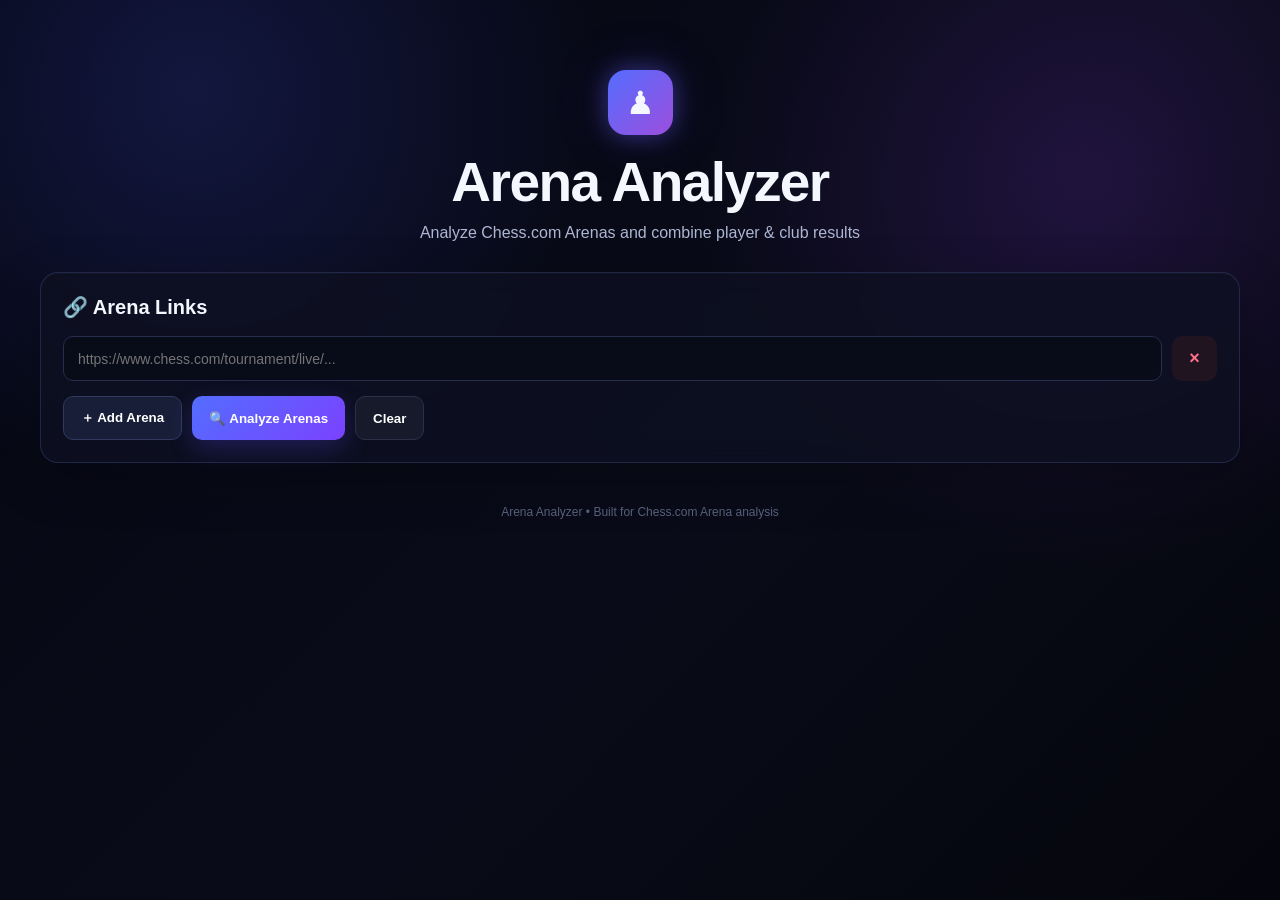
<file: index.html>
<!DOCTYPE html>
<html lang="en">
<head>
<meta charset="UTF-8">
<meta name="viewport" content="width=device-width, initial-scale=1.0">

<title>Arena Analyzer</title>

<style>
* {
    box-sizing: border-box;
}

html {
    scroll-behavior: smooth;
}

body {
    margin: 0;
    font-family: Inter, Arial, Helvetica, sans-serif;
    background:
        radial-gradient(circle at 15% 10%, rgba(75, 90, 255, .18), transparent 30%),
        radial-gradient(circle at 85% 20%, rgba(150, 60, 255, .16), transparent 30%),
        linear-gradient(135deg, #050713, #090b18 55%, #05060d);
    color: #f5f7ff;
    min-height: 100vh;
}

.container {
    width: min(1200px, calc(100% - 32px));
    margin: auto;
    padding: 35px 0 70px;
}

/* HEADER */

.hero {
    text-align: center;
    padding: 35px 20px 30px;
}

.logo {
    width: 65px;
    height: 65px;
    display: flex;
    align-items: center;
    justify-content: center;
    margin: 0 auto 15px;
    border-radius: 18px;
    background: linear-gradient(135deg, #536dff, #9d4edd);
    font-size: 32px;
    box-shadow:
        0 0 25px rgba(90, 100, 255, .45),
        0 0 60px rgba(150, 60, 255, .15);
}

h1 {
    margin: 0;
    font-size: clamp(32px, 5vw, 55px);
    font-weight: 900;
    letter-spacing: -1.5px;
}

.subtitle {
    color: #aeb6d4;
    margin-top: 10px;
    font-size: 16px;
}

/* CARD */

.card {
    background: rgba(14, 17, 34, .82);
    border: 1px solid rgba(130, 145, 255, .18);
    border-radius: 18px;
    padding: 22px;
    margin-bottom: 22px;
    box-shadow:
        0 15px 50px rgba(0, 0, 0, .25),
        inset 0 1px rgba(255, 255, 255, .025);
    backdrop-filter: blur(12px);
}

.card-title {
    display: flex;
    align-items: center;
    gap: 10px;
    font-size: 20px;
    font-weight: 800;
    margin-bottom: 17px;
}

/* ARENA INPUTS */

.arena-row {
    display: flex;
    gap: 10px;
    margin-bottom: 10px;
}

.arena-input {
    flex: 1;
    min-width: 0;
    background: #080b18;
    border: 1px solid #272d4d;
    color: white;
    border-radius: 10px;
    padding: 13px 14px;
    outline: none;
    font-size: 14px;
    transition: .2s;
}

.arena-input:focus {
    border-color: #6575ff;
    box-shadow: 0 0 0 3px rgba(101, 117, 255, .1);
}

.remove-btn {
    width: 45px;
    border: 0;
    border-radius: 10px;
    background: #211421;
    color: #ff718b;
    cursor: pointer;
    font-size: 18px;
    transition: .2s;
}

.remove-btn:hover {
    background: #3b1723;
    transform: translateY(-1px);
}

.buttons {
    display: flex;
    flex-wrap: wrap;
    gap: 10px;
    margin-top: 15px;
}

button {
    border: 0;
    cursor: pointer;
    border-radius: 10px;
    padding: 12px 17px;
    color: white;
    font-weight: 750;
    transition: .2s;
}

button:hover {
    transform: translateY(-2px);
}

.add-btn {
    background: #191e38;
    border: 1px solid #31395f;
}

.analyze-btn {
    background: linear-gradient(135deg, #536dff, #7b42ff);
    box-shadow: 0 8px 25px rgba(90, 75, 255, .25);
}

.clear-btn {
    background: #171a2a;
    border: 1px solid #2b3047;
}

/* STATUS */

.status {
    display: none;
    padding: 14px;
    margin-top: 15px;
    border-radius: 10px;
    background: rgba(65, 85, 180, .1);
    border: 1px solid rgba(100, 120, 255, .2);
    color: #cbd2ff;
}

.status.show {
    display: block;
}

.status.error {
    background: rgba(180, 45, 70, .1);
    border-color: rgba(255, 80, 110, .25);
    color: #ffabb9;
}

/* STATS */

.stats {
    display: grid;
    grid-template-columns: repeat(3, 1fr);
    gap: 12px;
    margin-bottom: 22px;
}

.stat {
    padding: 20px;
    border-radius: 15px;
    background: rgba(16, 20, 40, .8);
    border: 1px solid rgba(120, 130, 255, .14);
    text-align: center;
}

.stat-number {
    font-size: 28px;
    font-weight: 900;
}

.stat-label {
    color: #8f97b6;
    margin-top: 4px;
    font-size: 13px;
}

/* TABLE */

.table-wrap {
    overflow-x: auto;
    border-radius: 12px;
    border: 1px solid #202640;
}

table {
    width: 100%;
    border-collapse: collapse;
    min-width: 650px;
}

th {
    background: #11162a;
    color: #9fa9d0;
    font-size: 12px;
    text-transform: uppercase;
    letter-spacing: .7px;
}

th,
td {
    padding: 13px 14px;
    text-align: left;
    border-bottom: 1px solid #1d2238;
}

td {
    color: #e9ecfa;
    font-size: 14px;
}

tr:last-child td {
    border-bottom: 0;
}

tbody tr:hover {
    background: rgba(90, 105, 220, .07);
}

.rank {
    color: #8c95b7;
    font-weight: 800;
}

.points {
    font-weight: 850;
    color: #aeb9ff;
}

.total {
    font-weight: 900;
    color: #ffffff;
}

/* EMPTY */

.empty {
    text-align: center;
    padding: 35px 15px;
    color: #777f9e;
}

/* ARENA BADGE */

.arena-name {
    color: #c9d0ff;
    font-weight: 750;
}

.url-small {
    color: #69718e;
    font-size: 11px;
    margin-top: 4px;
    word-break: break-all;
}

/* FOOTER */

footer {
    text-align: center;
    color: #59617d;
    font-size: 12px;
    padding-top: 20px;
}

/* RESPONSIVE */

@media (max-width: 700px) {

    .container {
        width: min(100% - 20px, 1200px);
        padding-top: 15px;
    }

    .hero {
        padding-top: 20px;
    }

    .stats {
        grid-template-columns: 1fr;
    }

    .arena-row {
        flex-direction: row;
    }

    .card {
        padding: 16px;
    }
}
</style>
</head>

<body>

<div class="container">

    <section class="hero">
        <div class="logo">♟</div>
        <h1>Arena Analyzer</h1>
        <div class="subtitle">
            Analyze Chess.com Arenas and combine player & club results
        </div>
    </section>


    <!-- INPUT -->

    <section class="card">

        <div class="card-title">
            🔗 Arena Links
        </div>

        <div id="arenaInputs">

            <div class="arena-row">
                <input
                    class="arena-input"
                    type="url"
                    placeholder="https://www.chess.com/tournament/live/..."
                >
                <button class="remove-btn" onclick="removeArena(this)">×</button>
            </div>

        </div>

        <div class="buttons">

            <button class="add-btn" onclick="addArena()">
                ＋ Add Arena
            </button>

            <button class="analyze-btn" onclick="analyzeArenas()">
                🔍 Analyze Arenas
            </button>

            <button class="clear-btn" onclick="clearAll()">
                Clear
            </button>

        </div>

        <div id="status" class="status"></div>

    </section>


    <!-- SUMMARY -->

    <div id="results" style="display:none;">

        <div class="stats">

            <div class="stat">
                <div class="stat-number" id="arenaCount">0</div>
                <div class="stat-label">Arenas</div>
            </div>

            <div class="stat">
                <div class="stat-number" id="playerCount">0</div>
                <div class="stat-label">Players</div>
            </div>

            <div class="stat">
                <div class="stat-number" id="clubCount">0</div>
                <div class="stat-label">Clubs</div>
            </div>

        </div>


        <!-- SEPARATE ARENAS -->

        <section class="card">

            <div class="card-title">
                🏟️ Separate Arena Results
            </div>

            <div id="separateResults"></div>

        </section>


        <!-- COMBINED PLAYERS -->

        <section class="card">

            <div class="card-title">
                👤 Combined Player Results
            </div>

            <div id="playerResults"></div>

        </section>


        <!-- COMBINED CLUBS -->

        <section class="card">

            <div class="card-title">
                🏆 Combined Club Results
            </div>

            <div id="clubResults"></div>

        </section>

    </div>


    <footer>
        Arena Analyzer • Built for Chess.com Arena analysis
    </footer>

</div>


<script>

/*
    ==========================================================
    ARENA ANALYZER
    ==========================================================

    This is a completely client-side version.

    There is no Python backend.
    There is no external CSS.
    There is no external JavaScript.

    Everything is contained in this HTML file.
*/


let arenaCounter = 1;


/* ==========================================================
   INPUT MANAGEMENT
   ========================================================== */

function addArena() {

    arenaCounter++;

    const container = document.getElementById("arenaInputs");

    const row = document.createElement("div");

    row.className = "arena-row";

    row.innerHTML = `
        <input
            class="arena-input"
            type="url"
            placeholder="https://www.chess.com/tournament/live/..."
        >

        <button
            class="remove-btn"
            onclick="removeArena(this)"
        >
            ×
        </button>
    `;

    container.appendChild(row);
}


function removeArena(button) {

    const rows =
        document.querySelectorAll(".arena-row");

    if (rows.length === 1) {
        rows[0].querySelector("input").value = "";
        return;
    }

    button.parentElement.remove();
}


/* ==========================================================
   STATUS
   ========================================================== */

function showStatus(message, error = false) {

    const status =
        document.getElementById("status");

    status.innerHTML = message;

    status.className =
        "status show" + (error ? " error" : "");
}


/* ==========================================================
   URL PARSER
   ========================================================== */

function extractTournamentId(url) {

    try {

        const parsed = new URL(url);

        /*
            Handles URLs such as:

            /tournament/live/123456
            /tournament/live/name-123456
        */

        const parts =
            parsed.pathname.split("/").filter(Boolean);

        const liveIndex =
            parts.indexOf("live");

        if (liveIndex !== -1 && parts[liveIndex + 1]) {

            return parts[liveIndex + 1];

        }

        return null;

    } catch {

        return null;

    }
}


/* ==========================================================
   CHESS.COM API JSONP
   ==========================================================

   Chess.com's PubAPI supports JSONP.

   This allows a static GitHub Pages website to request
   public API data without needing Python.
*/


function chessApi(endpoint) {

    return new Promise((resolve, reject) => {

        const callbackName =
            "arenaAnalyzerCallback_" +
            Date.now() +
            "_" +
            Math.random()
                .toString(36)
                .substring(2);

        const script =
            document.createElement("script");

        const timeout =
            setTimeout(() => {

                cleanup();

                reject(
                    new Error(
                        "Chess.com API request timed out."
                    )
                );

            }, 15000);


        window[callbackName] =
            function(data) {

                clearTimeout(timeout);

                cleanup();

                resolve(data);

            };


        function cleanup() {

            delete window[callbackName];

            if (script.parentNode) {
                script.parentNode.removeChild(script);
            }

        }


        script.onerror = function() {

            clearTimeout(timeout);

            cleanup();

            reject(
                new Error(
                    "Could not access Chess.com API."
                )
            );

        };


        script.src =
            "https://api.chess.com/pub/tournament/" +
            encodeURIComponent(endpoint) +
            "?callback=" +
            encodeURIComponent(callbackName);


        document.body.appendChild(script);

    });
}


/* ==========================================================
   ANALYZE
   ========================================================== */

async function analyzeArenas() {

    const inputs =
        document.querySelectorAll(".arena-input");

    const urls =
        Array.from(inputs)
            .map(input => input.value.trim())
            .filter(Boolean);


    if (!urls.length) {

        showStatus(
            "Please add at least one Chess.com Arena link.",
            true
        );

        return;
    }


    showStatus(
        "⏳ Loading Arena data from Chess.com..."
    );


    const arenas = [];

    const combinedPlayers = {};

    const combinedClubs = {};


    for (let i = 0; i < urls.length; i++) {

        const url = urls[i];

        const tournamentId =
            extractTournamentId(url);


        if (!tournamentId) {

            arenas.push({

                name: "Invalid Arena URL",

                url: url,

                players: [],

                error: true

            });

            continue;

        }


        try {

            const data =
                await chessApi(tournamentId);


            const arena =
                parseTournamentData(
                    data,
                    url,
                    i + 1
                );


            arenas.push(arena);


            /*
                Combine players.
            */

            arena.players.forEach(player => {

                const username =
                    player.username.toLowerCase();


                if (!combinedPlayers[username]) {

                    combinedPlayers[username] = {

                        username:
                            player.username,

                        club:
                            player.club || "Unknown",

                        arenas: {},

                        total: 0

                    };

                }


                combinedPlayers[username]
                    .arenas[arena.name] =
                    player.points;


                combinedPlayers[username].total +=
                    Number(player.points) || 0;

            });


        } catch (error) {

            arenas.push({

                name:
                    "Arena " + (i + 1),

                url: url,

                players: [],

                error: true,

                errorMessage:
                    error.message

            });

        }

    }


    /*
        Build club totals from player data.
    */

    Object.values(combinedPlayers)
        .forEach(player => {

            const club =
                player.club || "Unknown";

            if (!combinedClubs[club]) {

                combinedClubs[club] = {

                    club: club,

                    arenas: {},

                    total: 0

                };

            }


            Object.entries(player.arenas)
                .forEach(([arena, points]) => {

                    if (!combinedClubs[club]
                        .arenas[arena]) {

                        combinedClubs[club]
                            .arenas[arena] = 0;

                    }


                    combinedClubs[club]
                        .arenas[arena] +=
                        Number(points) || 0;


                    combinedClubs[club].total +=
                        Number(points) || 0;

                });

        });


    renderResults(
        arenas,
        Object.values(combinedPlayers),
        Object.values(combinedClubs)
    );


    showStatus(
        "✅ Analysis complete."
    );
}


/* ==========================================================
   PARSE TOURNAMENT DATA
   ========================================================== */

function parseTournamentData(
    data,
    url,
    number
) {

    const name =
        data.name ||
        data.title ||
        ("Arena " + number);


    /*
        Chess.com's tournament API normally exposes
        a "players" array for tournament leaderboard data.

        We deliberately check several possible structures
        so the page does not crash if the API format changes.
    */

    let players = [];


    if (Array.isArray(data.players)) {

        players = data.players;

    } else if (
        data.players &&
        typeof data.players === "object"
    ) {

        players =
            Object.values(data.players);

    } else if (
        data.leaderboard &&
        Array.isArray(data.leaderboard)
    ) {

        players =
            data.leaderboard;

    }


    const parsedPlayers =
        players.map((player, index) => {

            const username =
                player.username ||
                player.name ||
                player.player ||
                player.handle ||
                "Unknown Player";


            const points =
                Number(
                    player.points ??
                    player.score ??
                    player.total ??
                    0
                );


            /*
                The tournament endpoint may not provide
                club information.

                We keep the field so that club data can be
                supported whenever the source provides it.
            */

            const club =
                player.club ||
                player.club_name ||
                player.team ||
                "Unknown";


            return {

                rank:
                    player.rank ||
                    index + 1,

                username:
                    username,

                club:
                    club,

                points:
                    points

            };

        });


    return {

        name:
            name,

        url:
            url,

        players:
            parsedPlayers,

        raw:
            data

    };

}


/* ==========================================================
   RENDER EVERYTHING
   ========================================================== */

function renderResults(
    arenas,
    players,
    clubs
) {

    document.getElementById("results")
        .style.display = "block";


    document.getElementById("arenaCount")
        .textContent =
            arenas.length;


    document.getElementById("playerCount")
        .textContent =
            players.length;


    document.getElementById("clubCount")
        .textContent =
            clubs.length;


    renderSeparateArenas(arenas);

    renderPlayers(arenas, players);

    renderClubs(arenas, clubs);

}


/* ==========================================================
   SEPARATE ARENAS
   ========================================================== */

function renderSeparateArenas(arenas) {

    const container =
        document.getElementById(
            "separateResults"
        );


    if (!arenas.length) {

        container.innerHTML =
            `<div class="empty">
                No Arena results.
             </div>`;

        return;

    }


    container.innerHTML =
        arenas.map(arena => {

            if (arena.error) {

                return `
                    <div class="card"
                         style="margin-bottom:12px;">

                        <div class="arena-name">
                            ⚠️ ${escapeHtml(arena.name)}
                        </div>

                        <div class="url-small">
                            ${escapeHtml(arena.url)}
                        </div>

                        <div class="empty">
                            ${
                                escapeHtml(
                                    arena.errorMessage ||
                                    "Could not retrieve this Arena."
                                )
                            }
                        </div>

                    </div>
                `;

            }


            if (!arena.players.length) {

                return `
                    <div class="card"
                         style="margin-bottom:12px;">

                        <div class="arena-name">
                            🏟️ ${escapeHtml(arena.name)}
                        </div>

                        <div class="url-small">
                            ${escapeHtml(arena.url)}
                        </div>

                        <div class="empty">

                            Chess.com returned no leaderboard
                            player data for this Arena.

                            <br><br>

                            The official PubAPI does not always
                            expose the complete Arena leaderboard.

                        </div>

                    </div>
                `;

            }


            const rows =
                arena.players
                    .sort((a, b) =>
                        Number(b.points) -
                        Number(a.points)
                    )
                    .map((player, index) => {

                        return `
                            <tr>

                                <td class="rank">
                                    ${index + 1}
                                </td>

                                <td>
                                    ${escapeHtml(
                                        player.username
                                    )}
                                </td>

                                <td>
                                    ${escapeHtml(
                                        player.club
                                    )}
                                </td>

                                <td class="points">
                                    ${player.points}
                                </td>

                            </tr>
                        `;

                    })
                    .join("");


            return `
                <div class="card"
                     style="margin-bottom:15px;">

                    <div class="arena-name">
                        🏟️ ${escapeHtml(arena.name)}
                    </div>

                    <div class="url-small">
                        ${escapeHtml(arena.url)}
                    </div>

                    <br>

                    <div class="table-wrap">

                        <table>

                            <thead>
                                <tr>
                                    <th>#</th>
                                    <th>Player</th>
                                    <th>Club</th>
                                    <th>Points</th>
                                </tr>
                            </thead>

                            <tbody>
                                ${rows}
                            </tbody>

                        </table>

                    </div>

                </div>
            `;

        })
        .join("");

}


/* ==========================================================
   COMBINED PLAYERS
   ========================================================== */

function renderPlayers(
    arenas,
    players
) {

    const container =
        document.getElementById(
            "playerResults"
        );


    if (!players.length) {

        container.innerHTML =
            `<div class="empty">
                No player data available.
             </div>`;

        return;

    }


    players.sort(
        (a, b) =>
            Number(b.total) -
            Number(a.total)
    );


    const arenaHeaders =
        arenas
            .map(arena =>
                `<th>
                    ${escapeHtml(arena.name)}
                 </th>`
            )
            .join("");


    const rows =
        players.map((player, index) => {

            const scores =
                arenas.map(arena => {

                    const score =
                        player.arenas[
                            arena.name
                        ] ?? 0;

                    return `
                        <td class="points">
                            ${score}
                        </td>
                    `;

                }).join("");


            return `
                <tr>

                    <td class="rank">
                        ${index + 1}
                    </td>

                    <td>
                        <strong>
                            ${escapeHtml(
                                player.username
                            )}
                        </strong>
                    </td>

                    <td>
                        ${escapeHtml(
                            player.club
                        )}
                    </td>

                    ${scores}

                    <td class="total">
                        ${player.total}
                    </td>

                </tr>
            `;

        }).join("");


    container.innerHTML = `
        <div class="table-wrap">

            <table>

                <thead>

                    <tr>

                        <th>#</th>

                        <th>Player</th>

                        <th>Club</th>

                        ${arenaHeaders}

                        <th>Total</th>

                    </tr>

                </thead>

                <tbody>

                    ${rows}

                </tbody>

            </table>

        </div>
    `;

}


/* ==========================================================
   COMBINED CLUBS
   ========================================================== */

function renderClubs(
    arenas,
    clubs
) {

    const container =
        document.getElementById(
            "clubResults"
        );


    if (!clubs.length) {

        container.innerHTML =
            `<div class="empty">
                No club data available.
             </div>`;

        return;

    }


    clubs.sort(
        (a, b) =>
            Number(b.total) -
            Number(a.total)
    );


    const arenaHeaders =
        arenas.map(arena =>
            `<th>
                ${escapeHtml(arena.name)}
             </th>`
        ).join("");


    const rows =
        clubs.map((club, index) => {

            const scores =
                arenas.map(arena => {

                    const score =
                        club.arenas[
                            arena.name
                        ] ?? 0;

                    return `
                        <td class="points">
                            ${score}
                        </td>
                    `;

                }).join("");


            return `
                <tr>

                    <td class="rank">
                        ${index + 1}
                    </td>

                    <td>
                        <strong>
                            ${escapeHtml(
                                club.club
                            )}
                        </strong>
                    </td>

                    ${scores}

                    <td class="total">
                        ${club.total}
                    </td>

                </tr>
            `;

        }).join("");


    container.innerHTML = `
        <div class="table-wrap">

            <table>

                <thead>

                    <tr>

                        <th>#</th>

                        <th>Club</th>

                        ${arenaHeaders}

                        <th>Total</th>

                    </tr>

                </thead>

                <tbody>

                    ${rows}

                </tbody>

            </table>

        </div>
    `;

}


/* ==========================================================
   CLEAR
   ========================================================== */

function clearAll() {

    document.getElementById("arenaInputs")
        .innerHTML = `
            <div class="arena-row">

                <input
                    class="arena-input"
                    type="url"
                    placeholder="https://www.chess.com/tournament/live/..."
                >

                <button
                    class="remove-btn"
                    onclick="removeArena(this)"
                >
                    ×
                </button>

            </div>
        `;


    document.getElementById("results")
        .style.display = "none";


    document.getElementById("status")
        .className = "status";


    document.getElementById("status")
        .innerHTML = "";

}


/* ==========================================================
   HTML ESCAPING
   ========================================================== */

function escapeHtml(value) {

    return String(value)
        .replaceAll("&", "&amp;")
        .replaceAll("<", "&lt;")
        .replaceAll(">", "&gt;")
        .replaceAll('"', "&quot;")
        .replaceAll("'", "&#039;");

}

</script>

</body>
</html>
</file>
